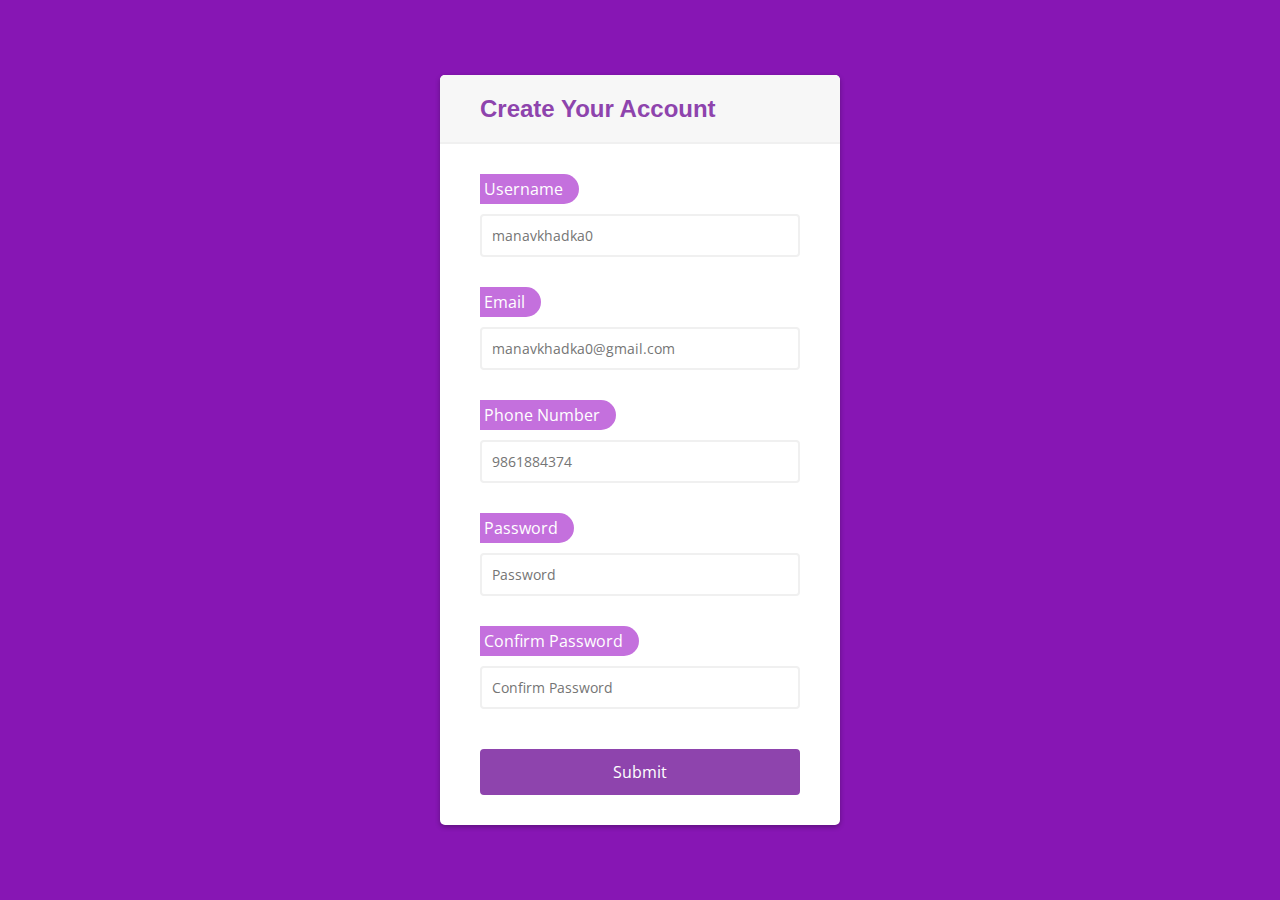
<file: index.html>
<!DOCTYPE html>
<html lang="en">

<head>
    <meta charset="UTF-8">
    <meta http-equiv="X-UA-Compatible" content="IE=edge">
    <meta name="viewport" content="width=device-width, initial-scale=1.0">
    <link rel="stylesheet" href="https://cdnjs.cloudflare.com/ajax/libs/font-awesome/6.0.0-beta2/css/all.min.css"
        integrity="sha512-YWzhKL2whUzgiheMoBFwW8CKV4qpHQAEuvilg9FAn5VJUDwKZZxkJNuGM4XkWuk94WCrrwslk8yWNGmY1EduTA=="
        crossorigin="anonymous" referrerpolicy="no-referrer" />
    <link rel="stylesheet" href="style.css">

    <title>Sign Up</title>
</head>

<body>
    <div class="container">
        <div class="header" id="header">
            <h2>Create Your Account</h2>
            <i class="fas fa-check-circle"></i>
            <i class="fas fa-exclamation-circle"></i>
        </div>
        <form id="form" class="form" novalidate>
            <div class="form-control">
                <label for="username">Username</label>
                <input type="text" placeholder="manavkhadka0" id="username" />
                <i class="fas fa-check-circle"></i>
                <i class="fas fa-exclamation-circle"></i>
                <small>Error message</small>
            </div>
            <div class="form-control">
                <label for="username">Email</label>
                <input type="email" placeholder="manavkhadka0@gmail.com" id="email" />
                <i class="fas fa-check-circle"></i>
                <i class="fas fa-exclamation-circle"></i>
                <small>Error message</small>
            </div>
            <div class="form-control">
                <label for="phone">Phone Number</label>
                <input type="text" placeholder="9861884374" id="phone" />
                <i class="fas fa-check-circle"></i>
                <i class="fas fa-exclamation-circle"></i>
                <small>Error message</small>
            </div>
            <div class="form-control">
                <label for="username">Password</label>
                <input type="password" placeholder="Password" id="password" />
                <i class="fas fa-check-circle"></i>
                <i class="fas fa-exclamation-circle"></i>
                <small>Error message</small>
            </div>
            <div class="form-control">
                <label for="username">Confirm Password</label>
                <input type="password" placeholder="Confirm Password" id="password2" />
                <i class="fas fa-check-circle"></i>
                <i class="fas fa-exclamation-circle"></i>
                <small>Error message</small>
            </div>
            <button>Submit</button>
        </form>
    </div>
    <script src="app.js"></script>
</body>

</html>
</file>
<file: style.css>
@import url("https://fonts.googleapis.com/css?family=Muli&display=swap");
@import url("https://fonts.googleapis.com/css?family=Open+Sans:400,500&display=swap");

* {
  box-sizing: border-box;
  padding: 0;
  margin: 0;
}

body {
  background-color: #8716b4;
  font-family: "Open Sans", sans-serif;
  display: flex;
  align-items: center;
  justify-content: center;
  min-height: 100vh;
}

.container {
  background-color: rgb(255, 255, 255);
  border-radius: 5px;
  box-shadow: 0 2px 5px rgba(0, 0, 0, 0.3);
  overflow: hidden;
  width: 400px;
  max-width: 100%;
}

.header {
  border-bottom: 1px solid #f0f0f0;
  box-shadow: inset 0 -1px 0 #f0f0f0;
  background-color: #f7f7f7;
  align-items: center;
  display: flex;
  position: relative;
  padding: 20px 40px;
}

.header h2 {
  display: inline-flex;
  margin-right: 10px;
  color: #8e44ad;
  font-family: "Gill Sans", "Gill Sans MT", Calibri, "Trebuchet MS", sans-serif;
}

.header i {
  visibility: hidden;
  position: absolute;
  right: 50px;
}

.header.success i.fa-check-circle {
  color: #2ecc71;
  visibility: visible;
}
.header.success h2 {
  color: #2ecc71;
}
.header.error i.fa-exclamation-circle {
  color: #e74c3c;
  visibility: visible;
}
.header.error h2 {
  color: #e74c3c;
}

.error-message {
  display: none;
  padding: 8px 40px;
  font-weight: 700;
  font-size: larger;
  color: #e74c3c;
}

.form {
  padding: 30px 40px;
}

.form-control {
  margin-bottom: 10px;
  padding-bottom: 20px;
  position: relative;
}

.form-control label {
  display: inline-block;
  background: rgb(196, 112, 221);
  color: #fff;
  padding: 4px 16px 4px 4px;
  margin-bottom: 10px;
  border-top-right-radius: 20px;
  border-bottom-right-radius: 20px;
}

.form-control.success label {
  background-color: #2ecc71;
}

.form-control.error label {
  background-color: #e74c3c;
}

.form-control input {
  border: 2px solid #f0f0f0;
  border-radius: 4px;
  display: block;
  font-family: inherit;
  font-size: 14px;
  padding: 10px;
  width: 100%;
}

.form-control input:focus {
  outline: 0;
  border-color: #777;
}

.form-control.success input {
  border-color: #2ecc71;
}

.form-control.error input {
  border-color: #e74c3c;
}

.form-control i {
  visibility: hidden;
  position: absolute;
  top: 53px;
  right: 10px;
}

.form-control.success i.fa-check-circle {
  color: #2ecc71;
  visibility: visible;
}

.form-control.error i.fa-exclamation-circle {
  color: #e74c3c;
  visibility: visible;
}

.form-control small {
  color: #e74c3c;
  position: absolute;
  bottom: 0;
  left: 0;
  visibility: hidden;
}

.form-control.error small {
  visibility: visible;
}

.form button {
  background-color: #8e44ad;
  border: 2px solid #8e44ad;
  border-radius: 4px;
  color: #fff;
  display: block;
  font-family: inherit;
  font-size: 16px;
  padding: 10px;
  margin-top: 20px;
  width: 100%;
}
</file>
